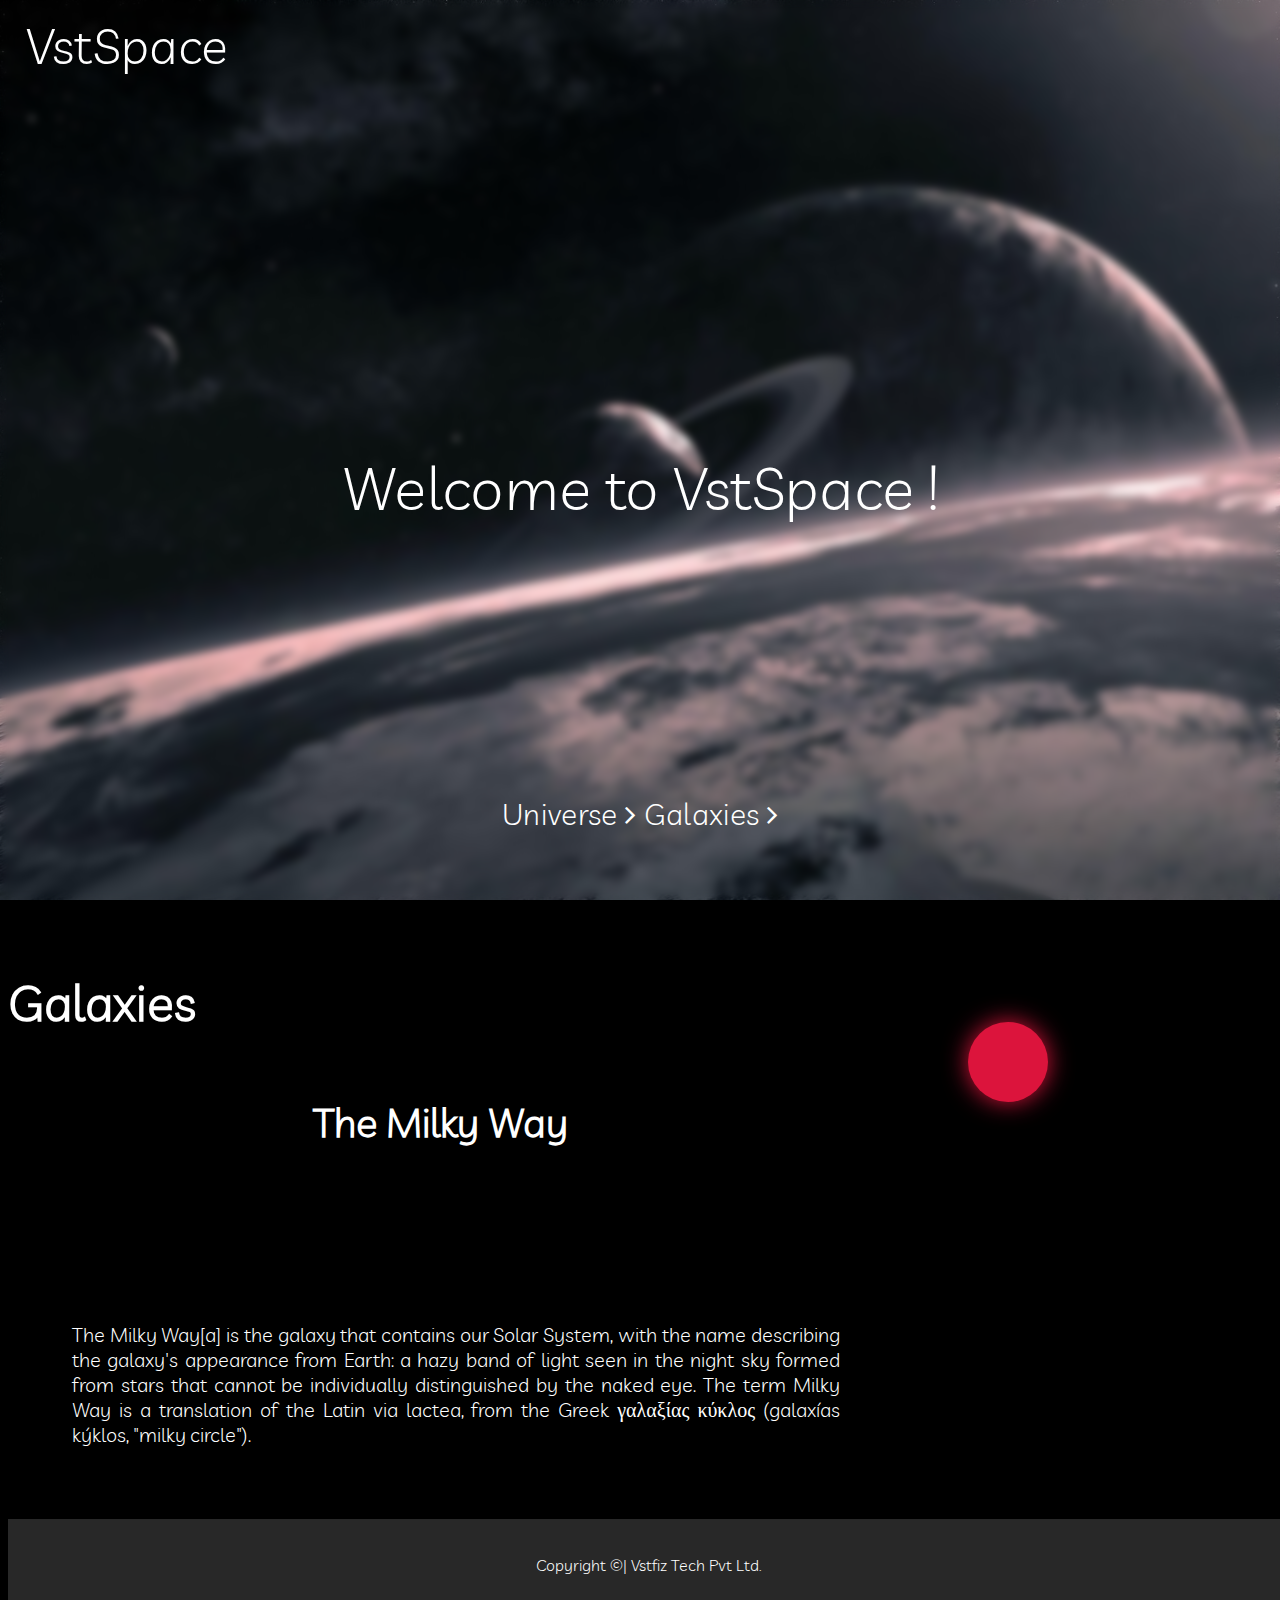
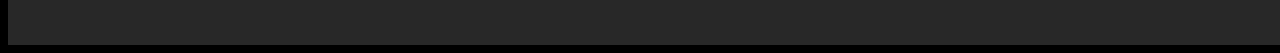
<file: public/galaxies.html>
<!DOCTYPE html>
<html lang='en'>

<head>
    <meta charset='UTF-8'>
    <meta content='text/html' http-equiv='Content-Type'>
    <meta content='width=device-width, initial-scale=1' name='viewport'>
    <link rel="stylesheet" href="css/galaxies.css" />
    <link rel="stylesheet" href="https://cdnjs.cloudflare.com/ajax/libs/font-awesome/4.7.0/css/font-awesome.min.css">
    <title>Galaxies</title>
</head>

<body>
    <div class="background-cont">
        <div class="blurred-box">
            <div class="container">
                <div class="navigator">
                    <div class="title">VstSpace</div>
                </div>


            </div>
            <div class="banner-title" style="text-align: center;">
                Welcome to VstSpace !
            </div>
            <div class="banner-title" style="text-align: center;color: white;font-size: 30px;top: 80vh;">
                <a href="universe.html" style="color: white;text-decoration: none;">Universe <i
                        class="fa fa-angle-right"></i></a>
                <a href="galaxies.html" style="color: white;text-decoration: none;">Galaxies <i
                        class="fa fa-angle-right"></i></a>
            </div>
        </div>
    </div>
    <div class="searching-icon">
        <div class="search-container">
            <input type="text" placeholder="Search...">
            <div class="search"></div>
        </div>
    </div>
    <div class="page-title">Galaxies</div>
    <div class="galaxy-tile">
        <a href="starsystem.html" style="text-decoration: none;">
            <div class="row">
                <div class="card-image"></div>
                <div class="card-content">
                    <div class="card-title">The Milky Way
                    </div>

                </div>
            </div>
            <div class="card-content">The Milky Way[a] is the galaxy that contains our Solar System, with the name
                describing the
                galaxy's appearance from
                Earth: a hazy band of light seen in the night sky formed from stars that cannot be individually
                distinguished by the
                naked eye. The term Milky Way is a translation of the Latin via lactea, from the Greek γαλαξίας κύκλος
                (galaxías
                kýklos,
                "milky circle").
            </div>
        </a>
    </div>
    <br>
    <br>
    <br>
    <br>
    <div class="page-footer">Copyright &copy;| Vstfiz Tech Pvt Ltd.</div>

</html>
</file>
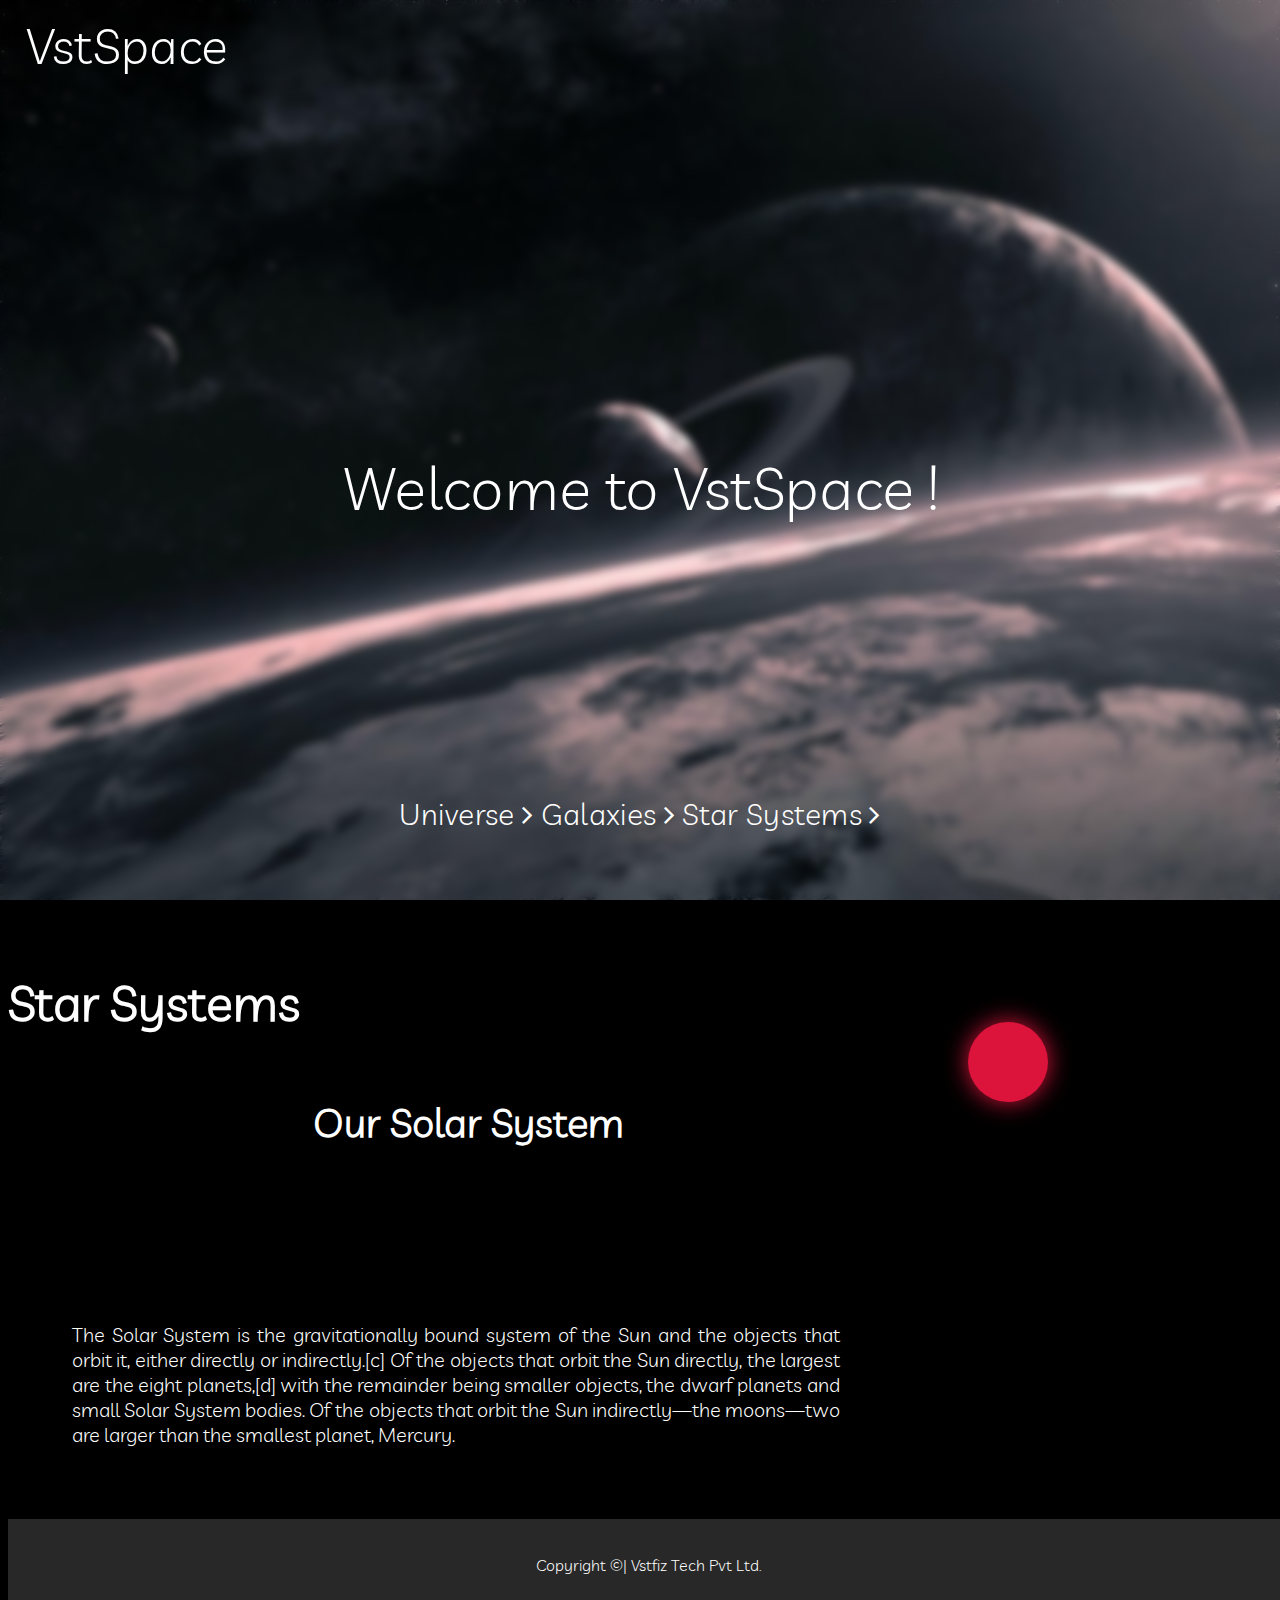
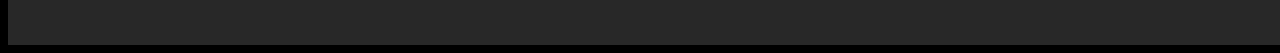
<file: public/starsystem.html>
<!DOCTYPE html>
<html lang='en'>

<head>
    <meta charset='UTF-8'>
    <meta content='text/html' http-equiv='Content-Type'>
    <meta content='width=device-width, initial-scale=1' name='viewport'>
    <link rel="stylesheet" href="css/starsystem.css" />
    <link rel="stylesheet" href="https://cdnjs.cloudflare.com/ajax/libs/font-awesome/4.7.0/css/font-awesome.min.css">
    <title>Star Systems</title>
</head>

<body>
    <div class="background-cont">
        <div class="blurred-box">
            <div class="container">
                <div class="navigator">
                    <div class="title">VstSpace</div>
                </div>
            </div>
            <div class="banner-title" style="text-align: center;">
                Welcome to VstSpace !
            </div>
            <div class="banner-title" style="text-align: center;color: white;font-size: 30px;top: 80vh;">
                <a href="universe.html" style="color: white;text-decoration: none;">Universe <i
                        class="fa fa-angle-right"></i></a>
                <a href="galaxies.html" style="color: white;text-decoration: none;">Galaxies <i
                        class="fa fa-angle-right"></i></a>
                <a href="starsystem.html" style="color: white;text-decoration: none;">Star Systems <i class="fa fa-angle-right"></i></a>
            </div>
        </div>
    </div>
    <div class="searching-icon">
        <div class="search-container">
            <input type="text" placeholder="Search...">
            <div class="search"></div>
        </div>
    </div>
    <div class="page-title">Star Systems</div>
    <div class="galaxy-tile">
        <a href="starsystem_details.html" style="text-decoration: none;">
            <div class="row">
                <div class="card-image"></div>
                <div class="card-content">
                    <div class="card-title">Our Solar System
                    </div>

                </div>
            </div>
            <div class="card-content">The Solar System is the gravitationally bound system of the Sun and the objects that orbit it, either directly or
            indirectly.[c] Of the objects that orbit the Sun directly, the largest are the eight planets,[d] with the remainder
            being smaller objects, the dwarf planets and small Solar System bodies. Of the objects that orbit the Sun indirectly—the
            moons—two are larger than the smallest planet, Mercury.
            </div>
        </a>
    </div>
    <br>
    <br>
    <br>
    <br>
    <div class="page-footer">Copyright &copy;| Vstfiz Tech Pvt Ltd.</div>

</html>
</file>
<file: public/css/galaxies.css>
body {
    background-color: black;
}

.background-cont {
 background-repeat: no-repeat;
 background-attachment: fixed;
 background-size: cover;
 background-position: top;
 background-image: url('../images/7068.jpg');
 width: 100vw;
 height: 100vh;
 font-family: Arial, Helvetica;
 letter-spacing: 0.02em;
  font-weight: 400;
 -webkit-font-smoothing: antialiased; 
}

.blurred-box{
  position: absolute;
  width: 100vw;
  height: 100vh;
  top: 0;
  left: 0;
  right: 0;
  background: inherit;
  overflow: hidden;
}

.blurred-box:after{
 content: '';
 width: 100vw;
 height: 100vh;
 background: inherit; 
 position: absolute;
 left: 0;
 right: 0;
 top: 0;  
 bottom: 0;
 filter: blur(4px);
}

@font-face {
  font-family: Livvic;
  src: url(../assets/fonts/Livvic_Light.ttf);
}

.container{
    z-index: 1;
    position: relative;
}


.navigator{
    position: absolute;
    width: 100vw;
    height: 10vh;
}

.title{
    font-size: 50px;
    font-family: Livvic;
    color: white;
    margin-left: 2vw;
    margin-top: 1.5vh;
}


.banner-title{
    color: white;
    z-index: 1;
    font-size: 60px;
    font-family: Livvic;
    position: relative;
    top: 50vh;
}

.page-title{
    color: white;
    font-size: 50px;
font-weight: bold;
    font-family: Livvic;
    margin-top: 5%;
    text-align: left;
    left: 5vw;
    margin-bottom: 5vh;
}

.page-footer{
    width: 100vw;
    height: 10vh;
    background-color: #282828;
    text-align: center;
    padding-top: 4vh;
    color: white;
    font-family: Livvic;
}

.row {
  display: -webkit-box;
  display: -ms-flexbox;
  display: flex;
  -ms-flex-wrap: wrap;
  flex-wrap: wrap;
  margin-right: -15px;
  margin-left: -15px; }

.galaxies-tile{
    width: 60vw;
    height: 30vh;
    margin-left: 20vw;
    margin-top: 5vh;
    margin-right: 20vw;
    background-color: red;
    display:inline-block;
}

.card-image{
    width: 15vw;
    height: 23vh;
    margin-top: 1vh;
    margin-left: 5vw;
    margin-bottom: 1vh;
    background-image: url("https://discovery.sndimg.com/content/dam/images/discovery/editorial/Curiosity/2020/3/Milky_Way_The_Hubble_Heritage_Team_AURA_STScI_NASA.jpg.rend.hgtvcom.616.347.suffix/1583191585563.jpeg");
}

.card-title{
    color: white;
    font-family: Livvic;
    font-size: 40px;
    font-weight: bold;
}

.card-content{
    color: white;
    font-family: Livvic;
    font-size: 20px;
    text-align: justify;
    margin-left: 5vw;
    margin-top: 2vh;width: 60vw;
}

.searching-icon{
    position: absolute;
    top: 118vh;
    right: 33vw;
}

@import url('https://fonts.googleapis.com/css?family=Inconsolata:700');

.search-container {
  position: absolute;
  margin: auto;
  top: 0;
  left: 0;
  right: 0;
  bottom: 0;
  width: 300px;
  height: 100px;}
  .search {
    position: absolute;
    margin: auto;
    top: 0;
    right: 0;
    bottom: 0;
    left: 0;
    width: 80px;
    height: 80px;
    background: crimson;
    border-radius: 50%;
    transition: all 1s;
    z-index: 4;
    box-shadow: 0 0 25px 0 rgba(0, 0, 0, 0.4);
    box-shadow: 0 0 25px 0 crimson;
    }.search:hover {
      cursor: pointer;
    }
    .search:hover::before {
      content: "";
      position: absolute;
      margin: auto;
      top: 22px;
      right: 0;
      bottom: 0;
      left: 22px;
      width: 12px;
      height: 2px;
      background: white;
      transform: rotate(45deg);
      transition: all .5s;
    }
    .search:hover::after {
      content: "";
      position: absolute;
      margin: auto;
      top: -5px;
      right: 0;
      bottom: 0;
      left: -5px;
      width: 25px;
      height: 25px;
      border-radius: 50%;
      border: 2px solid white;
      transition: all .5s;
    }
  input {
    font-family: 'Inconsolata', monospace;
    position: absolute;
    margin: auto;
    top: 0;
    right: 0;
    bottom: 0;
    left: 0;
    width: 50px;
    height: 50px;
    outline: none;
    border: none;
    border-bottom: 1px solid rgba(255, 255, 255, 0.2);
    background: crimson;
    color: white;
    text-shadow: 0 0 10px crimson;
    padding: 0 80px 0 20px;
    border-radius: 30px;
    box-shadow: 0 0 25px 0 crimson,
                0 20px 25px 0 rgba(0, 0, 0, 0.2);
    box-shadow: inset 0 0 25px 0 rgba(0, 0, 0, 0.5);
    transition: all 1s;
    opacity: 0;
    z-index: 5;
    font-weight: bolder;
    letter-spacing: 0.1em;
  }input:hover {
      cursor: pointer;
    }
    input:focus {
      width: 300px;
      opacity: 1;
      cursor: text;
    }
    input:focus ~ .search {
      right: -420px;
      background: #151515;
      z-index: 6;}
      input:focus ~ .search::before {
        top: 0;
        left: 0;
        width: 25px;
      }
      input:focus ~ .search::after {
        top: 0;
        left: 0;
        width: 25px;
        height: 2px;
        border: none;
        background: white;
        border-radius: 0%;
        transform: rotate(-45deg);
      }
    
    input:focus ~ .search::placeholder {
      color: white;
      opacity: 0.5;
      font-weight: bolder;
    
}
</file>
<file: public/css/starsystem.css>
body {
    background-color: black;
}

.background-cont {
 background-repeat: no-repeat;
 background-attachment: fixed;
 background-size: cover;
 background-position: top;
 background-image: url('../images/7068.jpg');
 width: 100vw;
 height: 100vh;
 font-family: Arial, Helvetica;
 letter-spacing: 0.02em;
  font-weight: 400;
 -webkit-font-smoothing: antialiased; 
}

.blurred-box{
  position: absolute;
  width: 100vw;
  height: 100vh;
  top: 0;
  left: 0;
  right: 0;
  background: inherit;
  overflow: hidden;
}

.blurred-box:after{
 content: '';
 width: 100vw;
 height: 100vh;
 background: inherit; 
 position: absolute;
 left: 0;
 right: 0;
 top: 0;  
 bottom: 0;
 filter: blur(4px);
}

@font-face {
  font-family: Livvic;
  src: url(../assets/fonts/Livvic_Light.ttf);
}

.container{
    z-index: 1;
    position: relative;
}


.navigator{
    position: absolute;
    width: 100vw;
    height: 10vh;
}

.title{
    font-size: 50px;
    font-family: Livvic;
    color: white;
    margin-left: 2vw;
    margin-top: 1.5vh;
}


.banner-title{
    color: white;
    z-index: 1;
    font-size: 60px;
    font-family: Livvic;
    position: relative;
    top: 50vh;
}

.page-title{
    color: white;
    font-size: 50px;
font-weight: bold;
    font-family: Livvic;
    margin-top: 5%;
    text-align: left;
    left: 5vw;
    margin-bottom: 5vh;
}

.page-footer{
    width: 100vw;
    height: 10vh;
    background-color: #282828;
    text-align: center;
    padding-top: 4vh;
    color: white;
    font-family: Livvic;
}

.row {
  display: -webkit-box;
  display: -ms-flexbox;
  display: flex;
  -ms-flex-wrap: wrap;
  flex-wrap: wrap;
  margin-right: -15px;
  margin-left: -15px; }

.galaxies-tile{
    width: 60vw;
    height: 30vh;
    margin-left: 20vw;
    margin-top: 5vh;
    margin-right: 20vw;
    background-color: red;
    display:inline-block;
}

.card-image{
    width: 15vw;
    height: 23vh;
    margin-top: 1vh;
    margin-left: 5vw;
    margin-bottom: 1vh;
    background-image: url("https://upload.wikimedia.org/wikipedia/commons/thumb/c/cb/Planets2013.svg/1024px-Planets2013.svg.png");
}

.card-title{
    color: white;
    font-family: Livvic;
    font-size: 40px;
    font-weight: bold;
}

.card-content{
    color: white;
    font-family: Livvic;
    font-size: 20px;
    text-align: justify;
    margin-left: 5vw;
    margin-top: 2vh;width: 60vw;
}

.searching-icon{
    position: absolute;
    top: 118vh;
    right: 33vw;
}

@import url('https://fonts.googleapis.com/css?family=Inconsolata:700');

.search-container {
  position: absolute;
  margin: auto;
  top: 0;
  left: 0;
  right: 0;
  bottom: 0;
  width: 300px;
  height: 100px;}
  .search {
    position: absolute;
    margin: auto;
    top: 0;
    right: 0;
    bottom: 0;
    left: 0;
    width: 80px;
    height: 80px;
    background: crimson;
    border-radius: 50%;
    transition: all 1s;
    z-index: 4;
    box-shadow: 0 0 25px 0 rgba(0, 0, 0, 0.4);
    box-shadow: 0 0 25px 0 crimson;
    }.search:hover {
      cursor: pointer;
    }
    .search:hover::before {
      content: "";
      position: absolute;
      margin: auto;
      top: 22px;
      right: 0;
      bottom: 0;
      left: 22px;
      width: 12px;
      height: 2px;
      background: white;
      transform: rotate(45deg);
      transition: all .5s;
    }
    .search:hover::after {
      content: "";
      position: absolute;
      margin: auto;
      top: -5px;
      right: 0;
      bottom: 0;
      left: -5px;
      width: 25px;
      height: 25px;
      border-radius: 50%;
      border: 2px solid white;
      transition: all .5s;
    }
  input {
    font-family: 'Inconsolata', monospace;
    position: absolute;
    margin: auto;
    top: 0;
    right: 0;
    bottom: 0;
    left: 0;
    width: 50px;
    height: 50px;
    outline: none;
    border: none;
    border-bottom: 1px solid rgba(255, 255, 255, 0.2);
    background: crimson;
    color: white;
    text-shadow: 0 0 10px crimson;
    padding: 0 80px 0 20px;
    border-radius: 30px;
    box-shadow: 0 0 25px 0 crimson,
                0 20px 25px 0 rgba(0, 0, 0, 0.2);
    box-shadow: inset 0 0 25px 0 rgba(0, 0, 0, 0.5);
    transition: all 1s;
    opacity: 0;
    z-index: 5;
    font-weight: bolder;
    letter-spacing: 0.1em;
  }input:hover {
      cursor: pointer;
    }
    input:focus {
      width: 300px;
      opacity: 1;
      cursor: text;
    }
    input:focus ~ .search {
      right: -420px;
      background: #151515;
      z-index: 6;}
      input:focus ~ .search::before {
        top: 0;
        left: 0;
        width: 25px;
      }
      input:focus ~ .search::after {
        top: 0;
        left: 0;
        width: 25px;
        height: 2px;
        border: none;
        background: white;
        border-radius: 0%;
        transform: rotate(-45deg);
      }
    
    input:focus ~ .search::placeholder {
      color: white;
      opacity: 0.5;
      font-weight: bolder;
    
}
</file>
